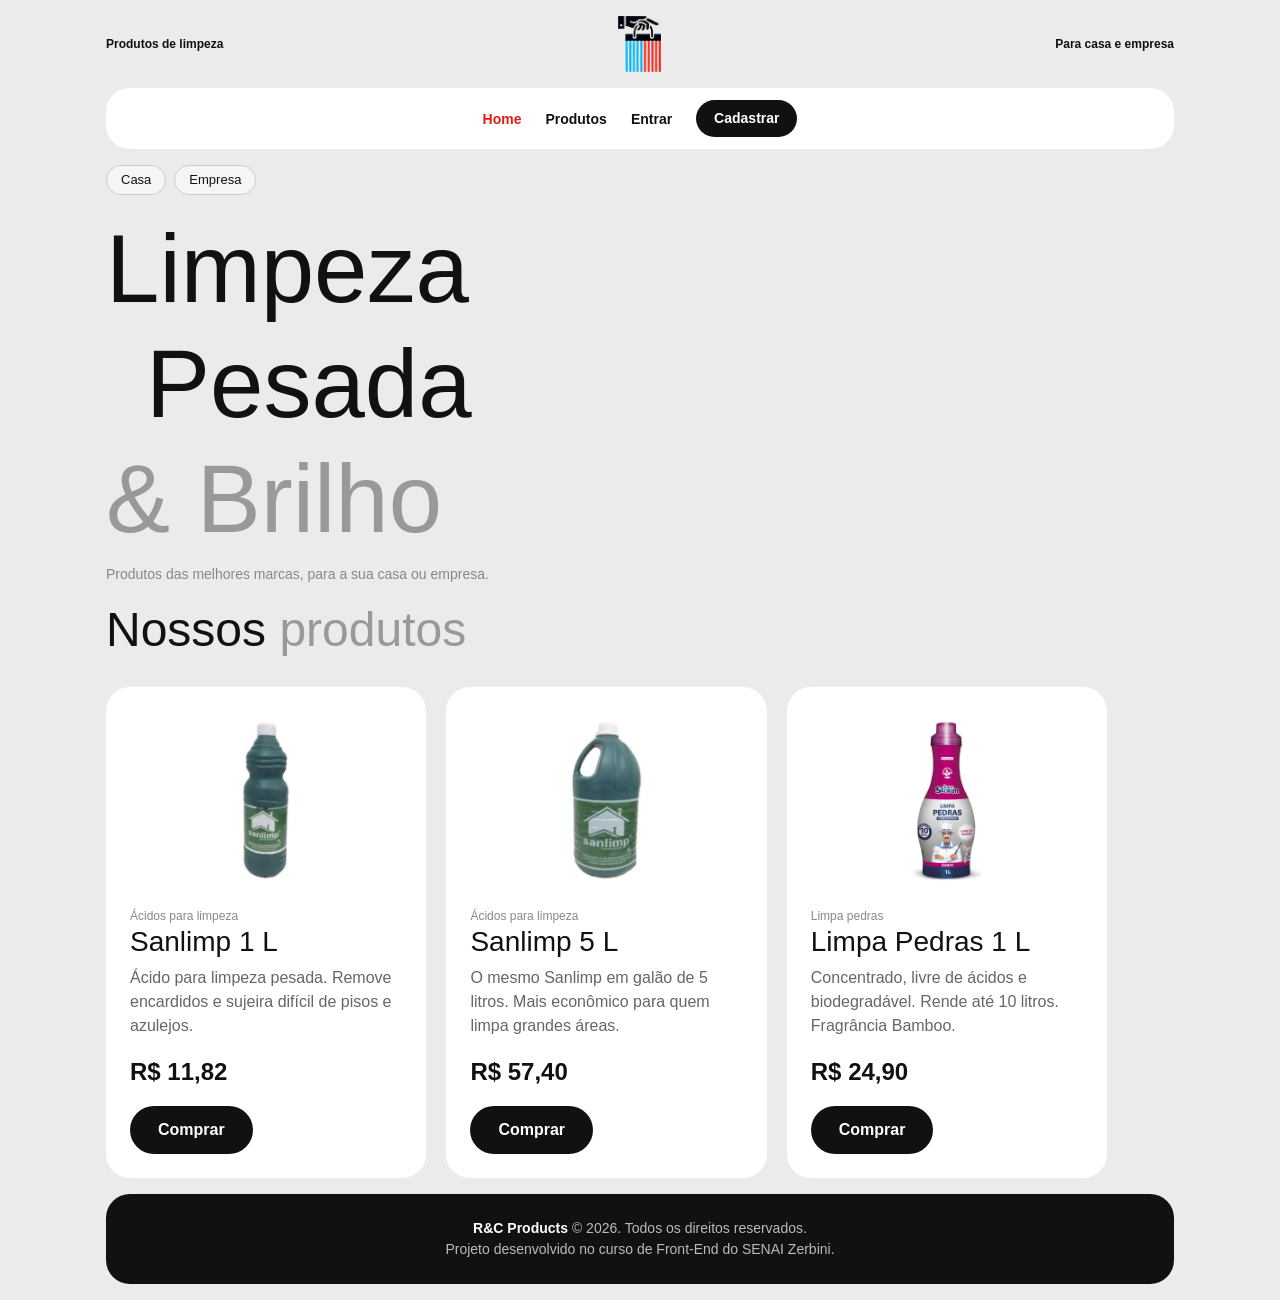
<file: index.html>
<!DOCTYPE html>
<html lang="pt-BR">

<head>
    <meta charset="UTF-8">
    <meta name="viewport" content="width=device-width, initial-scale=1.0">
    <title>R&amp;C Products | Home</title>
    <link href="https://cdn.jsdelivr.net/npm/bootstrap@5.3.8/dist/css/bootstrap.min.css" rel="stylesheet" integrity="sha384-sRIl4kxILFvY47J16cr9ZwB07vP4J8+LH7qKQnuqkuIAvNWLzeN8tE5YBujZqJLB" crossorigin="anonymous">
    <link rel="stylesheet" href="style.css">
</head>

<body>

    <header class="topo">
        <p class="topo_texto">Produtos de limpeza</p>

        <a href="index.html" class="logo">
            <img src="assets/logo_icone.png" alt="Logo da R&amp;C Products">
        </a>

        <p class="topo_texto topo_texto_direita">Para casa e empresa</p>
    </header>

    <nav class="menu">
        <ul>
            <li><a href="index.html" class="menu_ativo">Home</a></li>
            <li><a href="produto/produto.html">Produtos</a></li>
            <li><a href="login/login.html">Entrar</a></li>
            <li><a href="cadastro/cadastro.html" class="menu_pilula">Cadastrar</a></li>
        </ul>
    </nav>

    <main class="principal">

        <article class="destaque">
            <ul class="etiquetas">
                <li class="etiqueta">Casa</li>
                <li class="etiqueta">Empresa</li>
            </ul>

            <h1 class="titulo_gigante">
                <span>Limpeza</span>
                <span class="titulo_recuo">Pesada</span>
                <span class="titulo_cinza">&amp; Brilho</span>
            </h1>

            <p class="texto_pequeno">Produtos das melhores marcas, para a sua casa ou empresa.</p>


        </article>

        <section class="produtos">
            <h2 class="titulo_secao">Nossos <span class="titulo_cinza">produtos</span></h2>

            <article class="produto">
                <img src="assets/sanlimp_1l.png" alt="Frasco de 1 litro do Sanlimp">
                <p class="categoria">Ácidos para limpeza</p>
                <h3>Sanlimp 1 L</h3>
                <p class="descricao">Ácido para limpeza pesada. Remove encardidos e sujeira difícil de pisos e azulejos.</p>
                <p class="preco"><strong>R$ 11,82</strong></p>
                <a href="login/login.html" class="botao">Comprar</a>
            </article>

            <article class="produto">
                <img src="assets/sanlimp_5l.png" alt="Galão de 5 litros do Sanlimp">
                <p class="categoria">Ácidos para limpeza</p>
                <h3>Sanlimp 5 L</h3>
                <p class="descricao">O mesmo Sanlimp em galão de 5 litros. Mais econômico para quem limpa grandes áreas.</p>
                <p class="preco"><strong>R$ 57,40</strong></p>
                <a href="login/login.html" class="botao">Comprar</a>
            </article>

            <article class="produto">
                <img src="assets/limpa_pedras.png" alt="Frasco do Limpa Pedras Super Storm 1 litro">
                <p class="categoria">Limpa pedras</p>
                <h3>Limpa Pedras 1 L</h3>
                <p class="descricao">Concentrado, livre de ácidos e biodegradável. Rende até 10 litros. Fragrância Bamboo.</p>
                <p class="preco"><strong>R$ 24,90</strong></p>
                <a href="login/login.html" class="botao">Comprar</a>
            </article>
        </section>

    </main>

    <footer class="rodape">
        <p><strong>R&amp;C Products</strong> &copy; 2026. Todos os direitos reservados.</p>
        <p>Projeto desenvolvido no curso de Front-End do SENAI Zerbini.</p>
    </footer>
<script src="https://cdn.jsdelivr.net/npm/bootstrap@5.3.8/dist/js/bootstrap.bundle.min.js" integrity="sha384-FKyoEForCGlyvwx9Hj09JcYn3nv7wiPVlz7YYwJrWVcXK/BmnVDxM+D2scQbITxI" crossorigin="anonymous"></script>
</body>

</html>
</file>
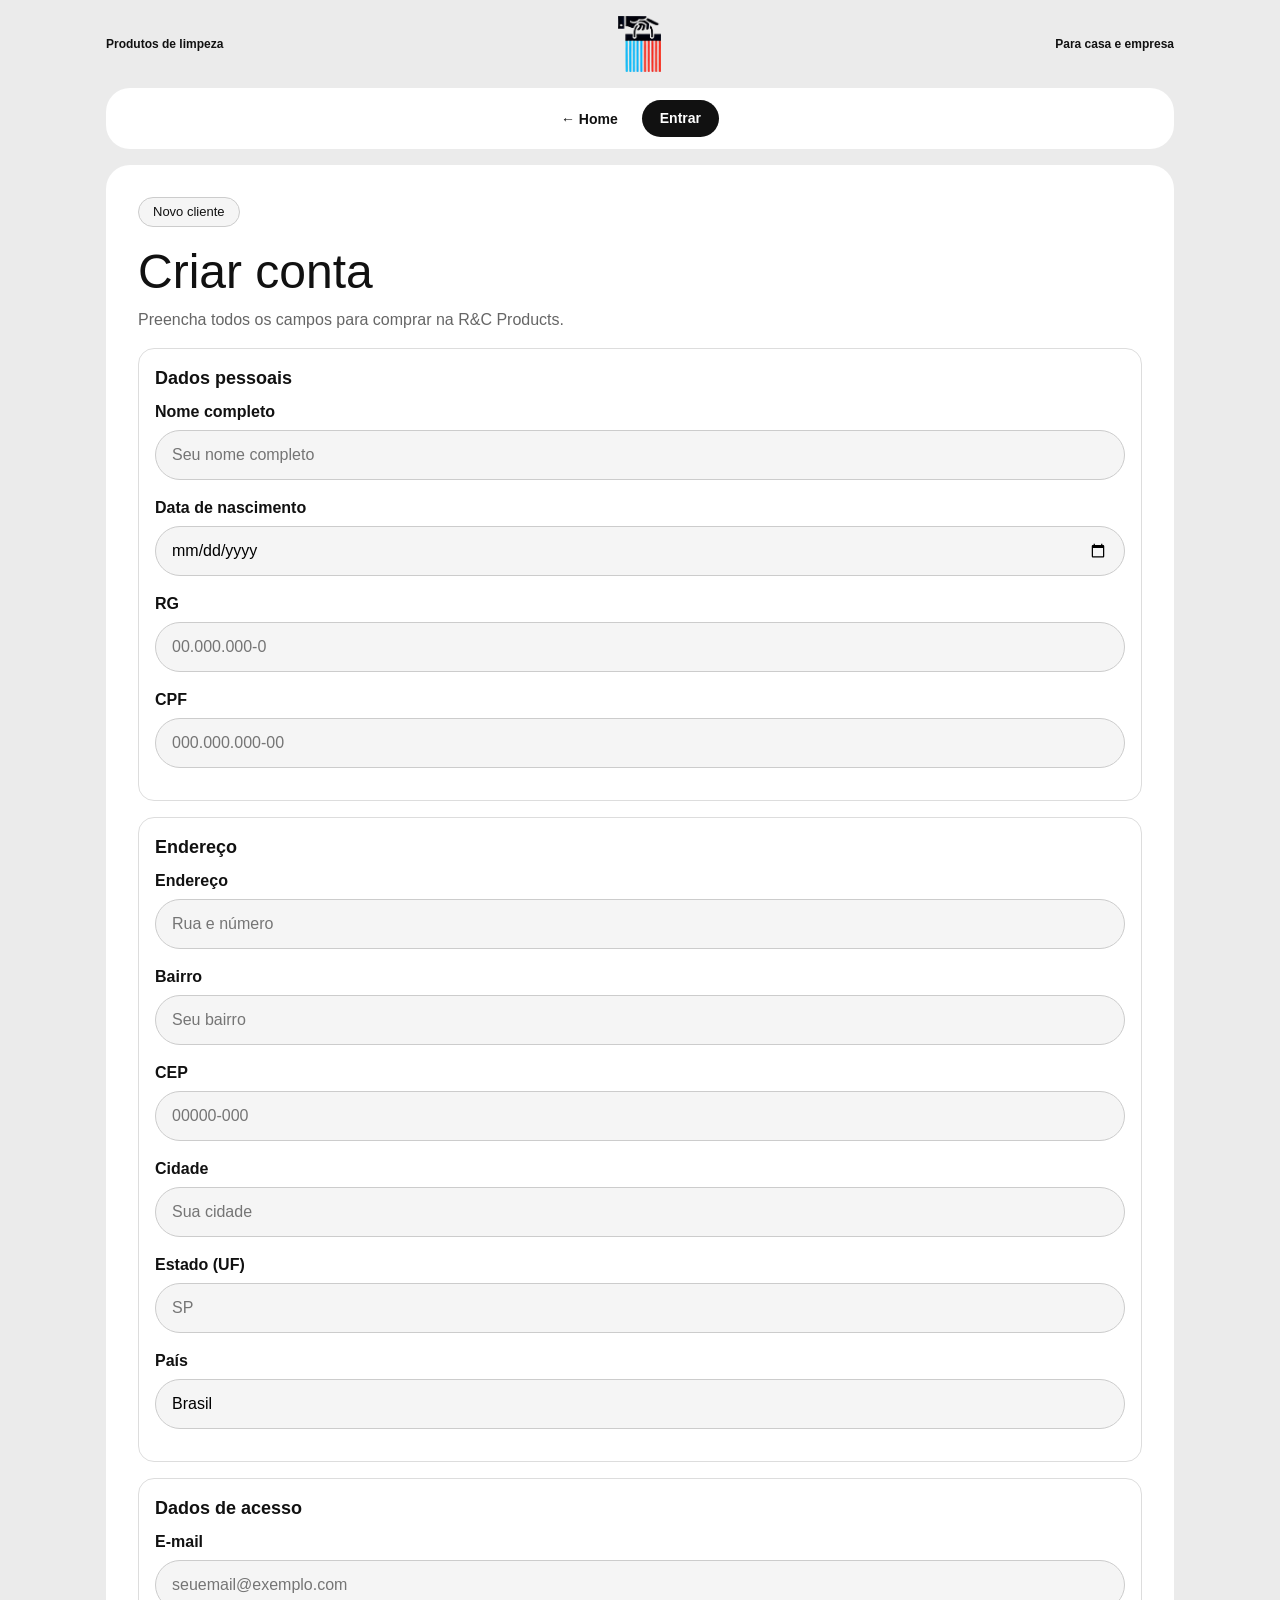
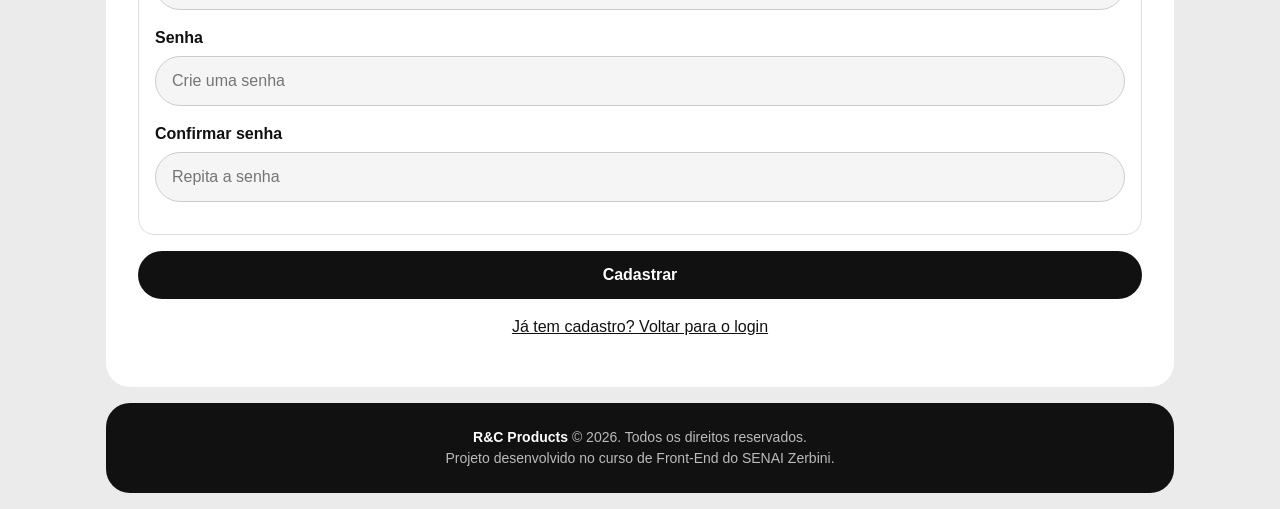
<file: cadastro/cadastro.html>
<!DOCTYPE html>
<html lang="pt-BR">

<head>
    <meta charset="UTF-8">
    <meta name="viewport" content="width=device-width, initial-scale=1.0">
    <title>R&amp;C Products | Cadastro</title>
    <link href="https://cdn.jsdelivr.net/npm/bootstrap@5.3.8/dist/css/bootstrap.min.css" rel="stylesheet" integrity="sha384-sRIl4kxILFvY47J16cr9ZwB07vP4J8+LH7qKQnuqkuIAvNWLzeN8tE5YBujZqJLB" crossorigin="anonymous">
    <link rel="stylesheet" href="style.css">
</head>

<body>

    <header class="topo">
        <p class="topo_texto">Produtos de limpeza</p>

        <a href="../index.html" class="logo">
            <img src="../assets/logo_icone.png" alt="Logo da R&amp;C Products">
        </a>

        <p class="topo_texto topo_texto_direita">Para casa e empresa</p>
    </header>

    <nav class="menu">
        <ul>
            <li><a href="../index.html">&larr; Home</a></li>
            <li><a href="../login/login.html" class="menu_pilula">Entrar</a></li>
        </ul>
    </nav>

    <main class="principal">

        <section class="cartao">
            <p class="etiqueta">Novo cliente</p>
            <h1>Criar conta</h1>
            <p class="subtitulo">Preencha todos os campos para comprar na R&amp;C Products.</p>

            <form onsubmit="alert('Cadastro realizado com sucesso! Agora é só entrar.'); window.location.href = '../login/login.html'; return false;">

                <fieldset>
                    <legend>Dados pessoais</legend>

                    <label for="nome" class="campo">
                        Nome completo
                        <input type="text" id="nome" name="nome" placeholder="Seu nome completo" required>
                    </label>

                    <label for="nascimento" class="campo">
                        Data de nascimento
                        <input type="date" id="nascimento" name="nascimento" required>
                    </label>

                    <label for="rg" class="campo">
                        RG
                        <input type="text" id="rg" name="rg" placeholder="00.000.000-0" maxlength="12" required>
                    </label>

                    <label for="cpf" class="campo">
                        CPF
                        <input type="text" id="cpf" name="cpf" placeholder="000.000.000-00" maxlength="14" required>
                    </label>
                </fieldset>

                <fieldset>
                    <legend>Endereço</legend>

                    <label for="endereco" class="campo">
                        Endereço
                        <input type="text" id="endereco" name="endereco" placeholder="Rua e número" required>
                    </label>

                    <label for="bairro" class="campo">
                        Bairro
                        <input type="text" id="bairro" name="bairro" placeholder="Seu bairro" required>
                    </label>

                    <label for="cep" class="campo">
                        CEP
                        <input type="text" id="cep" name="cep" placeholder="00000-000" maxlength="9" required>
                    </label>

                    <label for="cidade" class="campo">
                        Cidade
                        <input type="text" id="cidade" name="cidade" placeholder="Sua cidade" required>
                    </label>

                    <label for="estado" class="campo">
                        Estado (UF)
                        <input type="text" id="estado" name="estado" placeholder="SP" maxlength="2" required>
                    </label>

                    <label for="pais" class="campo">
                        País
                        <input type="text" id="pais" name="pais" value="Brasil" required>
                    </label>
                </fieldset>

                <fieldset>
                    <legend>Dados de acesso</legend>

                    <label for="email" class="campo">
                        E-mail
                        <input type="email" id="email" name="email" placeholder="seuemail@exemplo.com" required>
                    </label>

                    <label for="senha" class="campo">
                        Senha
                        <input type="password" id="senha" name="senha" placeholder="Crie uma senha" minlength="6" required>
                    </label>

                    <label for="confirmar_senha" class="campo">
                        Confirmar senha
                        <input type="password" id="confirmar_senha" name="confirmar_senha" placeholder="Repita a senha" minlength="6" required>
                    </label>
                </fieldset>

                <button type="submit" class="botao">Cadastrar</button>
            </form>

            <ul class="links_apoio">
                <li><a href="../login/login.html">Já tem cadastro? Voltar para o login</a></li>
            </ul>
        </section>

    </main>

    <footer class="rodape">
        <p><strong>R&amp;C Products</strong> &copy; 2026. Todos os direitos reservados.</p>
        <p>Projeto desenvolvido no curso de Front-End do SENAI Zerbini.</p>
    </footer>
<script src="https://cdn.jsdelivr.net/npm/bootstrap@5.3.8/dist/js/bootstrap.bundle.min.js" integrity="sha384-FKyoEForCGlyvwx9Hj09JcYn3nv7wiPVlz7YYwJrWVcXK/BmnVDxM+D2scQbITxI" crossorigin="anonymous"></script>
</body>

</html>
</file>
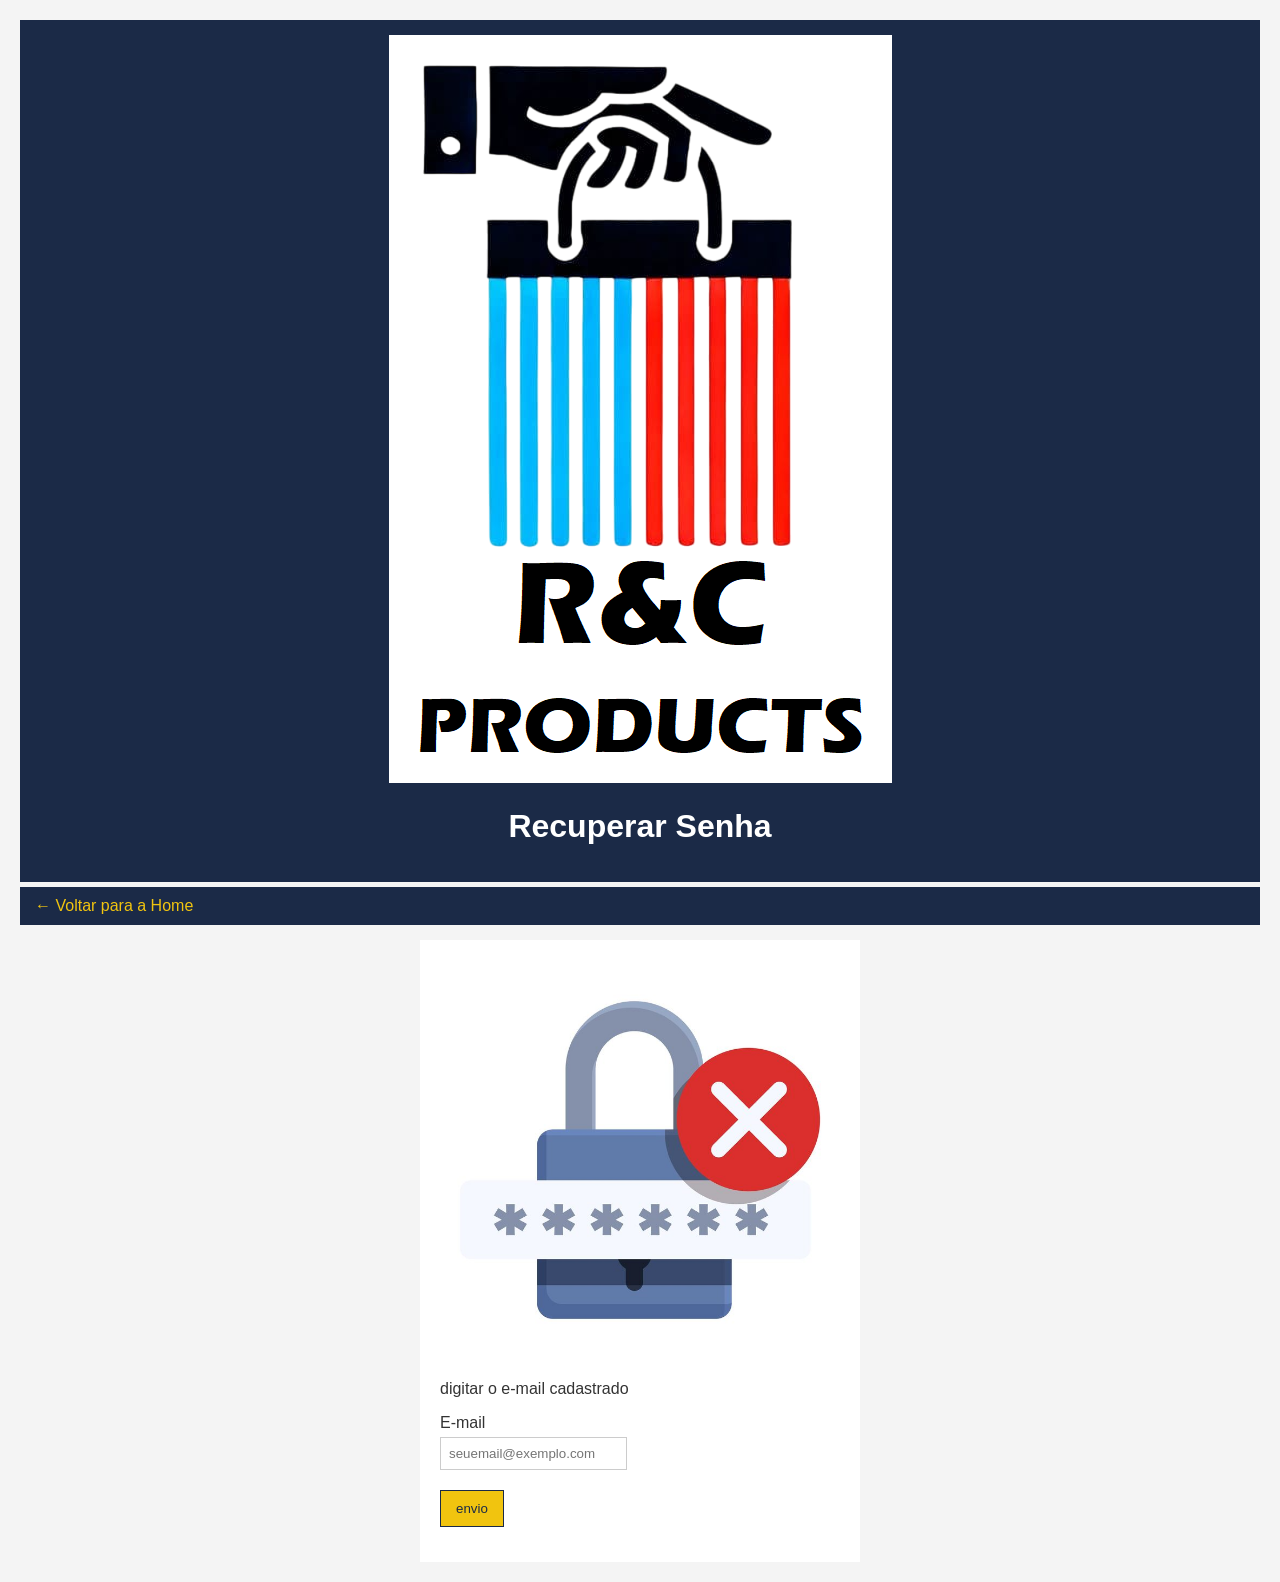
<file: esqueci-Senha/esqueci-senha.html>
<!DOCTYPE html>
<html lang="en">

<head>
    <meta charset="UTF-8">
    <meta name="viewport" content="width=device-width, initial-scale=1.0">
    <title>Document</title>
    <link rel="stylesheet" href="style.css">
</head>

<body>
    <header class="topo">
        <img src="../assets/logo.png" alt="logo" height="100">
        <h1>Recuperar Senha</h1>
    </header>
    <nav class="menu">
        <ul>
            <li><a href="../index.html">&larr; Voltar para a Home</a></li>
        </ul>
    </nav>

    <main class="Recuperar Senha">
        <section>
            <img src="../assets/esqueci-senha-img.png" alt="login-img">
            <p>digitar o e-mail cadastrado</p>
        <section>
        <section>
            <form onsubmit="alert('Login realizado com sucesso!'); window.location.href = '../index.html'; return false;">
            <label for="email">E-mail</label>
            <input type="email" id="email" placeholder="seuemail@exemplo.com" required>
        </section>
        <section>
            <button type="submit" class="botao">envio</button>
        </section>
        </main>
</body>

</html>
</file>
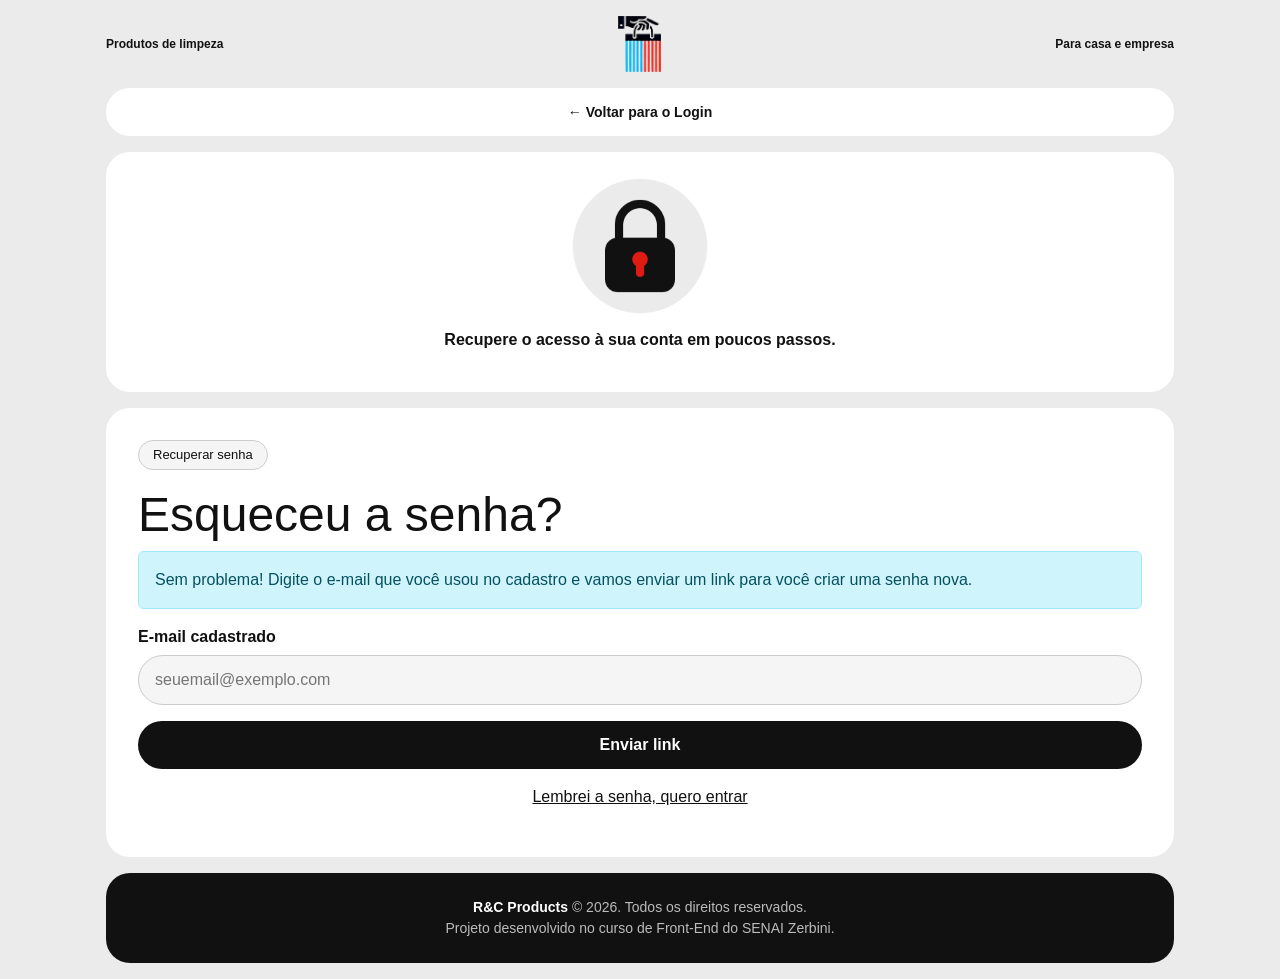
<file: esqueci_senha/esqueci_senha.html>
<!DOCTYPE html>
<html lang="pt-BR">

<head>
    <meta charset="UTF-8">
    <meta name="viewport" content="width=device-width, initial-scale=1.0">
    <title>R&amp;C Products | Recuperar senha</title>
    <link href="https://cdn.jsdelivr.net/npm/bootstrap@5.3.8/dist/css/bootstrap.min.css" rel="stylesheet" integrity="sha384-sRIl4kxILFvY47J16cr9ZwB07vP4J8+LH7qKQnuqkuIAvNWLzeN8tE5YBujZqJLB" crossorigin="anonymous">
    <link rel="stylesheet" href="style.css">
</head>

<body>

    <header class="topo">
        <p class="topo_texto">Produtos de limpeza</p>

        <a href="../index.html" class="logo">
            <img src="../assets/logo_icone.png" alt="Logo da R&amp;C Products">
        </a>

        <p class="topo_texto topo_texto_direita">Para casa e empresa</p>
    </header>

    <nav class="menu">
        <ul>
            <li><a href="../login/login.html">&larr; Voltar para o Login</a></li>
        </ul>
    </nav>

    <aside class="lateral">
        <figure class="lateral_figura">
            <img src="../assets/cadeado.png" alt="Ilustração de um cadeado">
            <figcaption>Recupere o acesso à sua conta em poucos passos.</figcaption>
        </figure>
    </aside>

    <main class="principal">

        <section class="cartao">
            <p class="etiqueta">Recuperar senha</p>
            <h1>Esqueceu a senha?</h1>

            <p class="alert alert-info" role="alert">
                Sem problema! Digite o e-mail que você usou no cadastro
                e vamos enviar um link para você criar uma senha nova.
            </p>

            <form>
                <label for="email" class="campo">
                    E-mail cadastrado
                    <input type="email" id="email" name="email" placeholder="seuemail@exemplo.com" required>
                </label>

                <button type="submit" class="botao"
                    onclick="if (this.form.checkValidity()) { alert('Pronto! Enviamos o link para o seu e-mail.'); window.location.href = '../login/login.html'; return false; }">
                    Enviar link
                </button>
            </form>

            <ul class="links_apoio">
                <li><a href="../login/login.html">Lembrei a senha, quero entrar</a></li>
            </ul>
        </section>

    </main>

    <footer class="rodape">
        <p><strong>R&amp;C Products</strong> &copy; 2026. Todos os direitos reservados.</p>
        <p>Projeto desenvolvido no curso de Front-End do SENAI Zerbini.</p>
    </footer>
<script src="https://cdn.jsdelivr.net/npm/bootstrap@5.3.8/dist/js/bootstrap.bundle.min.js" integrity="sha384-FKyoEForCGlyvwx9Hj09JcYn3nv7wiPVlz7YYwJrWVcXK/BmnVDxM+D2scQbITxI" crossorigin="anonymous"></script>
</body>

</html>
</file>
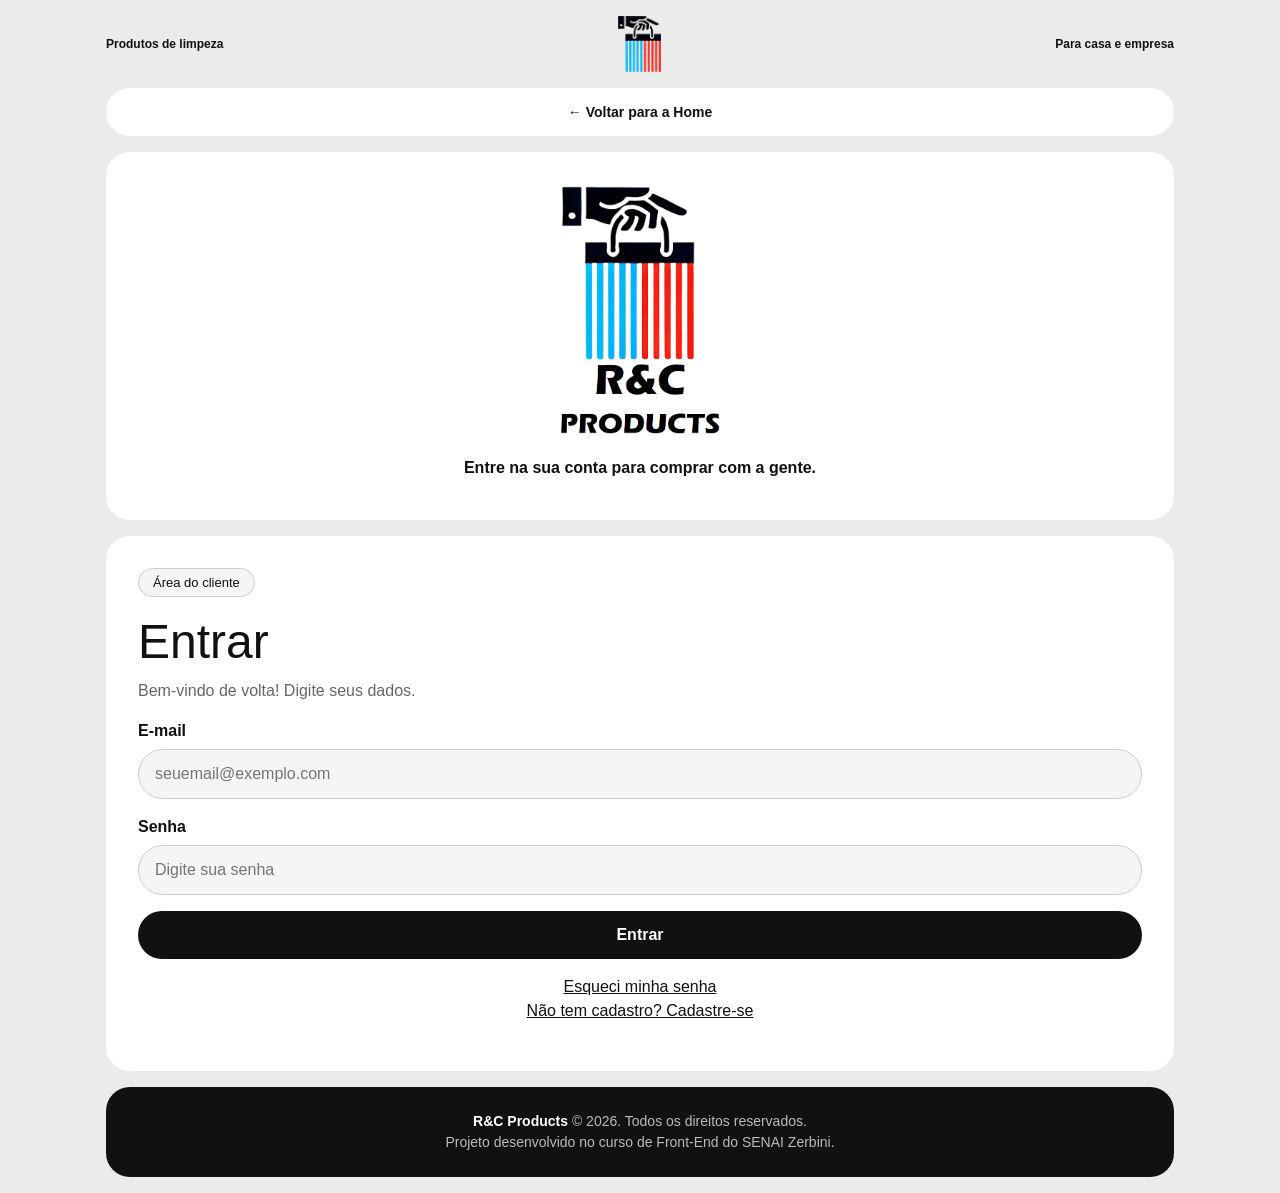
<file: login/login.html>
<!DOCTYPE html>
<html lang="pt-BR">

<head>
    <meta charset="UTF-8">
    <meta name="viewport" content="width=device-width, initial-scale=1.0">
    <title>R&amp;C Products | Entrar</title>
    <link href="https://cdn.jsdelivr.net/npm/bootstrap@5.3.8/dist/css/bootstrap.min.css" rel="stylesheet" integrity="sha384-sRIl4kxILFvY47J16cr9ZwB07vP4J8+LH7qKQnuqkuIAvNWLzeN8tE5YBujZqJLB" crossorigin="anonymous">
    <link rel="stylesheet" href="style.css">
</head>

<body>

    <header class="topo">
        <p class="topo_texto">Produtos de limpeza</p>

        <a href="../index.html" class="logo">
            <img src="../assets/logo_icone.png" alt="Logo da R&amp;C Products">
        </a>

        <p class="topo_texto topo_texto_direita">Para casa e empresa</p>
    </header>

    <nav class="menu">
        <ul>
            <li><a href="../index.html">&larr; Voltar para a Home</a></li>
        </ul>
    </nav>

    <aside class="lateral">
        <figure class="lateral_figura">
            <img src="../assets/logo.png" alt="Logo da R&amp;C Products: mão segurando uma sacola de compras">
            <figcaption>Entre na sua conta para comprar com a gente.</figcaption>
        </figure>
    </aside>

    <main class="principal">

        <section class="cartao">
            <p class="etiqueta">Área do cliente</p>
            <h1>Entrar</h1>
            <p class="subtitulo">Bem-vindo de volta! Digite seus dados.</p>

            <form onsubmit="alert('Login realizado com sucesso!'); window.location.href = '../index.html'; return false;">

                <label for="email" class="campo">
                    E-mail
                    <input type="email" id="email" name="email" placeholder="seuemail@exemplo.com" required>
                </label>

                <label for="senha" class="campo">
                    Senha
                    <input type="password" id="senha" name="senha" placeholder="Digite sua senha" required>
                </label>

                <button type="submit" class="botao">Entrar</button>
            </form>

            <ul class="links_apoio">
                <li><a href="../esqueci_senha/esqueci_senha.html">Esqueci minha senha</a></li>
                <li><a href="../cadastro/cadastro.html">Não tem cadastro? Cadastre-se</a></li>
            </ul>
        </section>

    </main>

    <footer class="rodape">
        <p><strong>R&amp;C Products</strong> &copy; 2026. Todos os direitos reservados.</p>
        <p>Projeto desenvolvido no curso de Front-End do SENAI Zerbini.</p>
    </footer>
<script src="https://cdn.jsdelivr.net/npm/bootstrap@5.3.8/dist/js/bootstrap.bundle.min.js" integrity="sha384-FKyoEForCGlyvwx9Hj09JcYn3nv7wiPVlz7YYwJrWVcXK/BmnVDxM+D2scQbITxI" crossorigin="anonymous"></script>
</body>

</html>
</file>
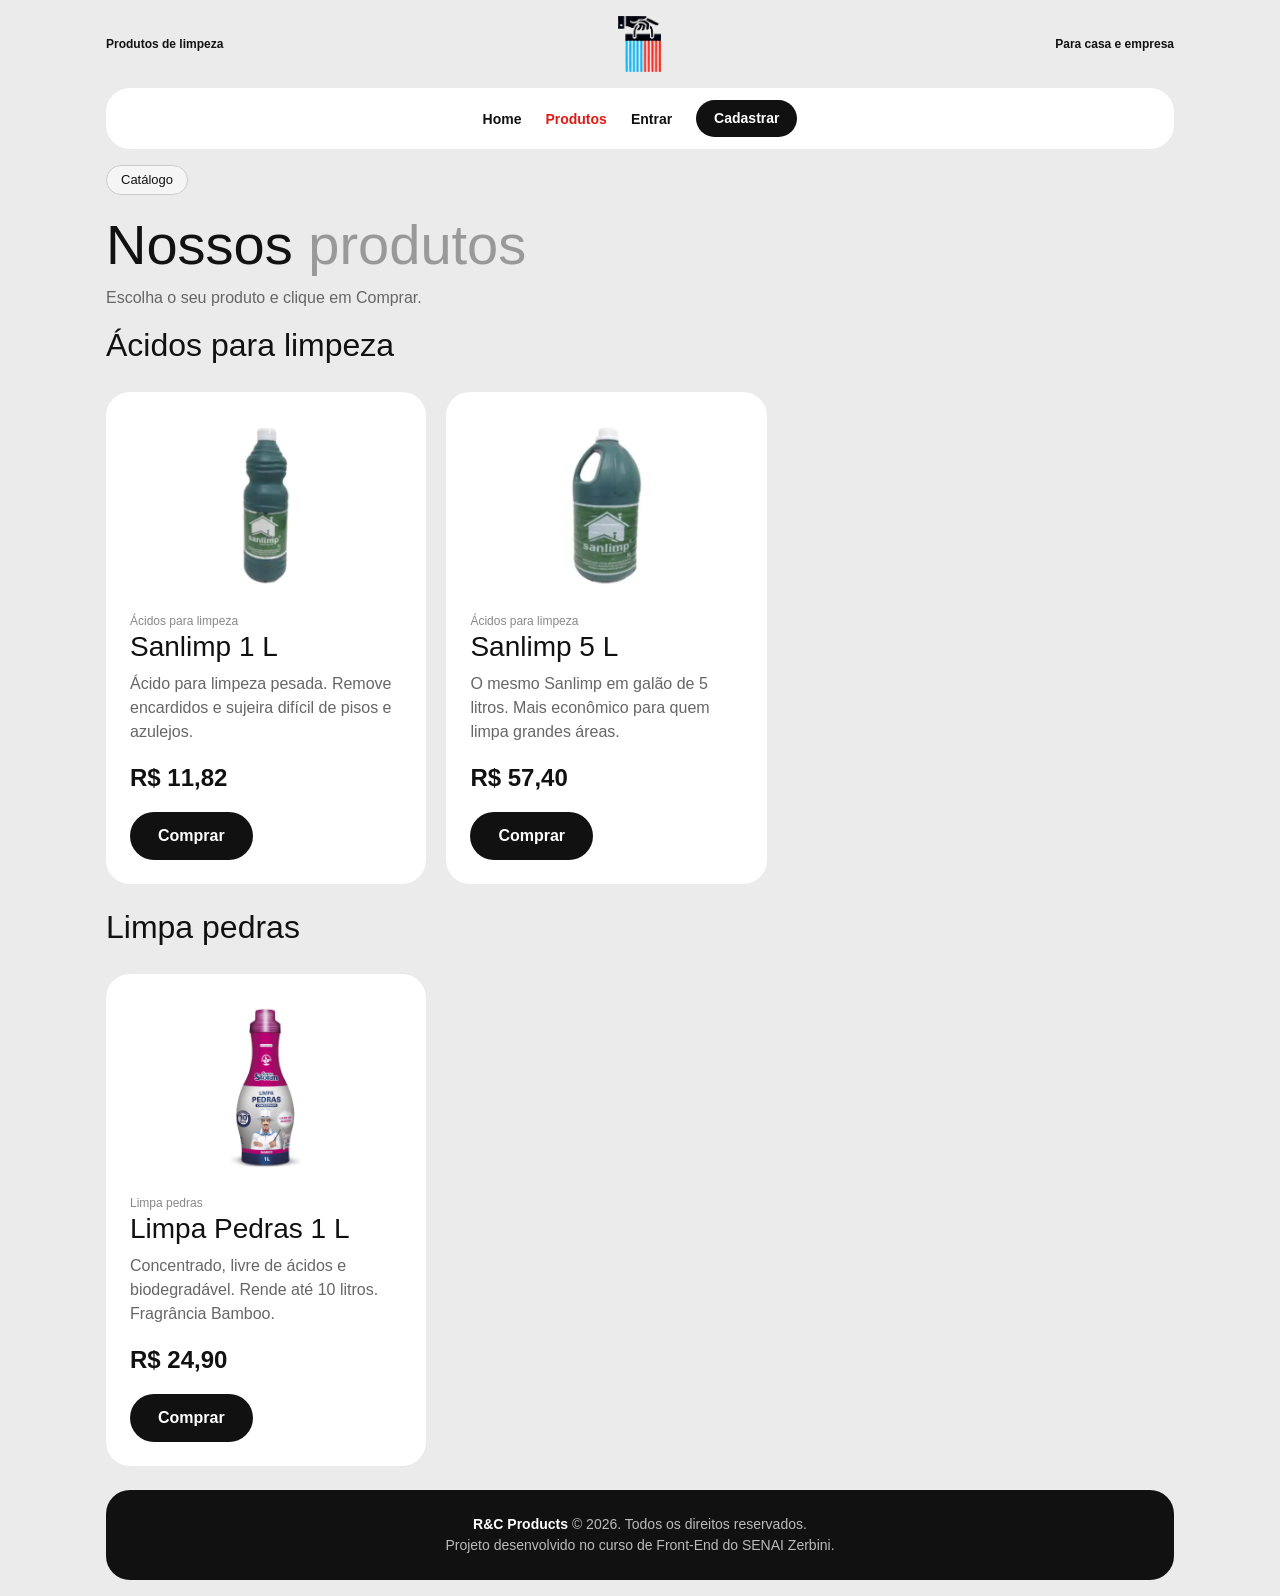
<file: produto/produto.html>
<!DOCTYPE html>
<html lang="pt-BR">

<head>
    <meta charset="UTF-8">
    <meta name="viewport" content="width=device-width, initial-scale=1.0">
    <title>R&amp;C Products | Produtos</title>
    <link href="https://cdn.jsdelivr.net/npm/bootstrap@5.3.8/dist/css/bootstrap.min.css" rel="stylesheet" integrity="sha384-sRIl4kxILFvY47J16cr9ZwB07vP4J8+LH7qKQnuqkuIAvNWLzeN8tE5YBujZqJLB" crossorigin="anonymous">
    <link rel="stylesheet" href="style.css">
</head>

<body>

    <header class="topo">
        <p class="topo_texto">Produtos de limpeza</p>

        <a href="../index.html" class="logo">
            <img src="../assets/logo_icone.png" alt="Logo da R&amp;C Products">
        </a>

        <p class="topo_texto topo_texto_direita">Para casa e empresa</p>
    </header>

    <nav class="menu">
        <ul>
            <li><a href="../index.html">Home</a></li>
            <li><a href="produto.html" class="menu_ativo">Produtos</a></li>
            <li><a href="../login/login.html">Entrar</a></li>
            <li><a href="../cadastro/cadastro.html" class="menu_pilula">Cadastrar</a></li>
        </ul>
    </nav>

    <main class="principal">

        <p class="etiqueta">Catálogo</p>
        <h1 class="titulo_secao">Nossos <span class="titulo_cinza">produtos</span></h1>
        <p class="catalogo_texto">Escolha o seu produto e clique em Comprar.</p>

        <section class="produtos">
            <h2 class="titulo_categoria">Ácidos para limpeza</h2>

            <article class="produto">
                <img src="../assets/sanlimp_1l.png" alt="Frasco de 1 litro do Sanlimp">
                <p class="categoria">Ácidos para limpeza</p>
                <h3>Sanlimp 1 L</h3>
                <p class="descricao">Ácido para limpeza pesada. Remove encardidos e sujeira difícil de pisos e azulejos.</p>
                <p class="preco"><strong>R$ 11,82</strong></p>
                <a href="../login/login.html" class="botao">Comprar</a>
            </article>

            <article class="produto">
                <img src="../assets/sanlimp_5l.png" alt="Galão de 5 litros do Sanlimp">
                <p class="categoria">Ácidos para limpeza</p>
                <h3>Sanlimp 5 L</h3>
                <p class="descricao">O mesmo Sanlimp em galão de 5 litros. Mais econômico para quem limpa grandes áreas.</p>
                <p class="preco"><strong>R$ 57,40</strong></p>
                <a href="../login/login.html" class="botao">Comprar</a>
            </article>
        </section>

        <section class="produtos">
            <h2 class="titulo_categoria">Limpa pedras</h2>

            <article class="produto">
                <img src="../assets/limpa_pedras.png" alt="Frasco do Limpa Pedras Super Storm 1 litro">
                <p class="categoria">Limpa pedras</p>
                <h3>Limpa Pedras 1 L</h3>
                <p class="descricao">Concentrado, livre de ácidos e biodegradável. Rende até 10 litros. Fragrância Bamboo.</p>
                <p class="preco"><strong>R$ 24,90</strong></p>
                <a href="../login/login.html" class="botao">Comprar</a>
            </article>
        </section>

    </main>

    <footer class="rodape">
        <p><strong>R&amp;C Products</strong> &copy; 2026. Todos os direitos reservados.</p>
        <p>Projeto desenvolvido no curso de Front-End do SENAI Zerbini.</p>
    </footer>
    <script src="https://cdn.jsdelivr.net/npm/bootstrap@5.3.8/dist/js/bootstrap.bundle.min.js" integrity="sha384-FKyoEForCGlyvwx9Hj09JcYn3nv7wiPVlz7YYwJrWVcXK/BmnVDxM+D2scQbITxI" crossorigin="anonymous"></script>
</body>

</html>
</file>
<file: style.css>
body {
    max-width: 1100px;
    margin: 0 auto;
    padding: 16px;
    font-family: Arial, sans-serif;
    color: #111111;
    background-color: #ebebeb;
}

h1,
h2,
h3 {
    font-family: Impact, sans-serif;
}

a {
    color: #111111;
}

.topo {
    display: flex;
    justify-content: space-between;
    align-items: center;
    margin-bottom: 16px;
}

.topo_texto {
    margin: 0;
    font-size: 12px;
    font-weight: bold;
}

.topo_texto_direita {
    text-align: right;
}

.logo img {
    height: 56px;
}

.menu {
    margin-bottom: 16px;
    padding: 12px;
    border-radius: 24px;
    background-color: #ffffff;
}

.menu ul {
    display: flex;
    justify-content: center;
    align-items: center;
    gap: 24px;
    margin: 0;
    padding: 0;
    list-style: none;
}

.menu a {
    font-size: 14px;
    font-weight: bold;
    text-decoration: none;
}

.menu_ativo {
    color: #e01b14;
}

.menu_pilula {
    display: inline-block;
    padding: 8px 18px;
    border-radius: 999px;
    color: #ffffff;
    background-color: #111111;
}

.etiquetas {
    display: flex;
    gap: 8px;
    padding: 0;
    list-style: none;
}

.etiqueta {
    padding: 4px 14px;
    border: 1px solid #cccccc;
    border-radius: 999px;
    font-size: 13px;
    background-color: #f5f5f5;
}

.titulo_gigante {
    font-size: 64px;
}

.titulo_gigante span {
    display: block;
}

.titulo_recuo {
    padding-left: 40px;
}

.titulo_cinza {
    color: #999999;
}

.texto_pequeno {
    font-size: 14px;
    color: #888888;
}

.destaque figure {
    text-align: center;
}

.destaque figure img {
    height: 320px;
}

.produtos {
    display: flex;
    flex-wrap: wrap;
    gap: 20px;
    margin-bottom: 16px;
}

.produtos h2 {
    width: 100%;
    font-size: 48px;
}

.produto {
    width: 100%;
    padding: 24px;
    border-radius: 24px;
    background-color: #ffffff;
}

.produto img {
    display: block;
    width: 180px;
    margin: 0 auto 16px;
}

.categoria {
    margin: 0;
    font-size: 12px;
    color: #888888;
}

.descricao {
    color: #666666;
}

.preco {
    font-size: 24px;
}

.botao {
    display: inline-block;
    padding: 12px 28px;
    border-radius: 999px;
    font-weight: bold;
    text-decoration: none;
    color: #ffffff;
    background-color: #111111;
}

.botao:hover {
    color: #ffffff;
    background-color: #e01b14;
}

.rodape {
    padding: 24px;
    border-radius: 24px;
    text-align: center;
    font-size: 14px;
    color: #bbbbbb;
    background-color: #111111;
}

.rodape p {
    margin: 0;
}

.rodape strong {
    color: #ffffff;
}

@media (min-width: 900px) {

    .titulo_gigante {
        font-size: 96px;
    }

    .produto {
        width: 30%;
    }
}
</file>
<file: cadastro/style.css>
body {
    max-width: 1100px;
    margin: 0 auto;
    padding: 16px;
    font-family: Arial, sans-serif;
    color: #111111;
    background-color: #ebebeb;
}

h1 {
    font-family: Impact, sans-serif;
    font-size: 48px;
}

a {
    color: #111111;
}

.topo {
    display: flex;
    justify-content: space-between;
    align-items: center;
    margin-bottom: 16px;
}

.topo_texto {
    margin: 0;
    font-size: 12px;
    font-weight: bold;
}

.topo_texto_direita {
    text-align: right;
}

.logo img {
    height: 56px;
}

.menu {
    margin-bottom: 16px;
    padding: 12px;
    border-radius: 24px;
    background-color: #ffffff;
}

.menu ul {
    display: flex;
    justify-content: center;
    align-items: center;
    gap: 24px;
    margin: 0;
    padding: 0;
    list-style: none;
}

.menu a {
    font-size: 14px;
    font-weight: bold;
    text-decoration: none;
}

.menu_pilula {
    display: inline-block;
    padding: 8px 18px;
    border-radius: 999px;
    color: #ffffff;
    background-color: #111111;
}

.cartao {
    margin-bottom: 16px;
    padding: 32px;
    border-radius: 24px;
    background-color: #ffffff;
}

.etiqueta {
    display: inline-block;
    padding: 4px 14px;
    border: 1px solid #cccccc;
    border-radius: 999px;
    font-size: 13px;
    background-color: #f5f5f5;
}

.subtitulo {
    color: #666666;
}

fieldset {
    margin-bottom: 16px;
    padding: 16px;
    border: 1px solid #dddddd;
    border-radius: 16px;
}

legend {
    font-size: 18px;
    font-weight: bold;
}

.campo {
    display: flex;
    flex-direction: column;
    margin-bottom: 16px;
    font-weight: bold;
}

input {
    margin-top: 6px;
    padding: 12px 16px;
    border: 1px solid #cccccc;
    border-radius: 999px;
    font-weight: normal;
    background-color: #f5f5f5;
}

.botao {
    width: 100%;
    padding: 12px;
    border: none;
    border-radius: 999px;
    font-weight: bold;
    color: #ffffff;
    background-color: #111111;
}

.botao:hover {
    background-color: #e01b14;
}

.links_apoio {
    margin-top: 16px;
    padding: 0;
    list-style: none;
    text-align: center;
}

.rodape {
    padding: 24px;
    border-radius: 24px;
    text-align: center;
    font-size: 14px;
    color: #bbbbbb;
    background-color: #111111;
}

.rodape p {
    margin: 0;
}

.rodape strong {
    color: #ffffff;
}
</file>
<file: esqueci-Senha/style.css>
body {
    font-family: Arial, sans-serif;
    background-color: #f4f4f4;
    color: #333333;
    margin: 0;
    padding: 20px;
}
header {
    background-color: #1b2a47;
    color: #ffffff;
    padding: 15px;
    text-align: center;
}
nav {
    background-color: #1b2a47;
    padding: 5px 15px;
    margin-top: 5px;
}
nav ul {
    list-style-type: none;
    padding: 0;
    margin: 5px 0;
}
nav li {
    display: inline;
    margin-right: 15px;
}
nav a {
    color: #f1c40f;
    text-decoration: none;
}
main {
    background-color: #ffffff;
    padding: 20px;
    margin-top: 15px;
    max-width: 400px;
    margin-left: auto;
    margin-right: auto;
}
label {
    display: block;
    margin-top: 10px;
    margin-bottom: 5px;
}
input {
    display: block;
    padding: 8px;
    border: 1px solid #cccccc;
    max-width: 100%;
    margin-bottom: 5px;
}
.botao {
    display: inline-block;
    background-color: #f1c40f;
    color: #1b2a47;
    padding: 10px 15px;
    border: 1px solid #1b2a47;
    text-decoration: none;
    margin-top: 15px;
    margin-bottom: 15px;
}
main a {
    display: block;
    color: #1b2a47;
    margin-bottom: 5px;
}
img {
    max-width: 100%;
    height: auto;
}
footer {
    text-align: center;
    padding: 10px;
    margin-top: 20px;
    background-color: #1b2a47;
    color: #ffffff;
}
</file>
<file: esqueci_senha/style.css>
body {
    max-width: 1100px;
    margin: 0 auto;
    padding: 16px;
    font-family: Arial, sans-serif;
    color: #111111;
    background-color: #ebebeb;
}

h1 {
    font-family: Impact, sans-serif;
    font-size: 48px;
}

a {
    color: #111111;
}

.topo {
    display: flex;
    justify-content: space-between;
    align-items: center;
    margin-bottom: 16px;
}

.topo_texto {
    margin: 0;
    font-size: 12px;
    font-weight: bold;
}

.topo_texto_direita {
    text-align: right;
}

.logo img {
    height: 56px;
}

.menu {
    margin-bottom: 16px;
    padding: 12px;
    border-radius: 24px;
    background-color: #ffffff;
}

.menu ul {
    display: flex;
    justify-content: center;
    margin: 0;
    padding: 0;
    list-style: none;
}

.menu a {
    font-size: 14px;
    font-weight: bold;
    text-decoration: none;
}

.lateral {
    margin-bottom: 16px;
    padding: 24px;
    border-radius: 24px;
    text-align: center;
    background-color: #ffffff;
}

.lateral img {
    width: 140px;
}

.lateral figcaption {
    margin-top: 12px;
    font-weight: bold;
}

.cartao {
    margin-bottom: 16px;
    padding: 32px;
    border-radius: 24px;
    background-color: #ffffff;
}

.etiqueta {
    display: inline-block;
    padding: 4px 14px;
    border: 1px solid #cccccc;
    border-radius: 999px;
    font-size: 13px;
    background-color: #f5f5f5;
}

.campo {
    display: flex;
    flex-direction: column;
    margin-bottom: 16px;
    font-weight: bold;
}

input {
    margin-top: 6px;
    padding: 12px 16px;
    border: 1px solid #cccccc;
    border-radius: 999px;
    font-weight: normal;
    background-color: #f5f5f5;
}

.botao {
    width: 100%;
    padding: 12px;
    border: none;
    border-radius: 999px;
    font-weight: bold;
    color: #ffffff;
    background-color: #111111;
}

.botao:hover {
    background-color: #e01b14;
}

.links_apoio {
    margin-top: 16px;
    padding: 0;
    list-style: none;
    text-align: center;
}

.rodape {
    padding: 24px;
    border-radius: 24px;
    text-align: center;
    font-size: 14px;
    color: #bbbbbb;
    background-color: #111111;
}

.rodape p {
    margin: 0;
}

.rodape strong {
    color: #ffffff;
}
</file>
<file: login/style.css>
body {
    max-width: 1100px;
    margin: 0 auto;
    padding: 16px;
    font-family: Arial, sans-serif;
    color: #111111;
    background-color: #ebebeb;
}

h1 {
    font-family: Impact, sans-serif;
    font-size: 48px;
}

a {
    color: #111111;
}

.topo {
    display: flex;
    justify-content: space-between;
    align-items: center;
    margin-bottom: 16px;
}

.topo_texto {
    margin: 0;
    font-size: 12px;
    font-weight: bold;
}

.topo_texto_direita {
    text-align: right;
}

.logo img {
    height: 56px;
}

.menu {
    margin-bottom: 16px;
    padding: 12px;
    border-radius: 24px;
    background-color: #ffffff;
}

.menu ul {
    display: flex;
    justify-content: center;
    margin: 0;
    padding: 0;
    list-style: none;
}

.menu a {
    font-size: 14px;
    font-weight: bold;
    text-decoration: none;
}

.lateral {
    margin-bottom: 16px;
    padding: 24px;
    border-radius: 24px;
    text-align: center;
    background-color: #ffffff;
}

.lateral img {
    width: 180px;
}

.lateral figcaption {
    margin-top: 12px;
    font-weight: bold;
}

.cartao {
    margin-bottom: 16px;
    padding: 32px;
    border-radius: 24px;
    background-color: #ffffff;
}

.etiqueta {
    display: inline-block;
    padding: 4px 14px;
    border: 1px solid #cccccc;
    border-radius: 999px;
    font-size: 13px;
    background-color: #f5f5f5;
}

.subtitulo {
    color: #666666;
}

.campo {
    display: flex;
    flex-direction: column;
    margin-bottom: 16px;
    font-weight: bold;
}

input {
    margin-top: 6px;
    padding: 12px 16px;
    border: 1px solid #cccccc;
    border-radius: 999px;
    font-weight: normal;
    background-color: #f5f5f5;
}

.botao {
    width: 100%;
    padding: 12px;
    border: none;
    border-radius: 999px;
    font-weight: bold;
    color: #ffffff;
    background-color: #111111;
}

.botao:hover {
    background-color: #e01b14;
}

.links_apoio {
    margin-top: 16px;
    padding: 0;
    list-style: none;
    text-align: center;
}

.rodape {
    padding: 24px;
    border-radius: 24px;
    text-align: center;
    font-size: 14px;
    color: #bbbbbb;
    background-color: #111111;
}

.rodape p {
    margin: 0;
}

.rodape strong {
    color: #ffffff;
}
</file>
<file: produto/style.css>
body {
    max-width: 1100px;
    margin: 0 auto;
    padding: 16px;
    font-family: Arial, sans-serif;
    color: #111111;
    background-color: #ebebeb;
}

h1,
h2,
h3 {
    font-family: Impact, sans-serif;
}

a {
    color: #111111;
}

.topo {
    display: flex;
    justify-content: space-between;
    align-items: center;
    margin-bottom: 16px;
}

.topo_texto {
    margin: 0;
    font-size: 12px;
    font-weight: bold;
}

.topo_texto_direita {
    text-align: right;
}

.logo img {
    height: 56px;
}

.menu {
    margin-bottom: 16px;
    padding: 12px;
    border-radius: 24px;
    background-color: #ffffff;
}

.menu ul {
    display: flex;
    justify-content: center;
    align-items: center;
    gap: 24px;
    margin: 0;
    padding: 0;
    list-style: none;
}

.menu a {
    font-size: 14px;
    font-weight: bold;
    text-decoration: none;
}

.menu_ativo {
    color: #e01b14;
}

.menu_pilula {
    display: inline-block;
    padding: 8px 18px;
    border-radius: 999px;
    color: #ffffff;
    background-color: #111111;
}

.etiqueta {
    display: inline-block;
    padding: 4px 14px;
    border: 1px solid #cccccc;
    border-radius: 999px;
    font-size: 13px;
    background-color: #f5f5f5;
}

.titulo_secao {
    font-size: 56px;
}

.titulo_cinza {
    color: #999999;
}

.catalogo_texto {
    color: #666666;
}

.produtos {
    display: flex;
    flex-wrap: wrap;
    gap: 20px;
    margin-bottom: 24px;
}

.produtos h2 {
    width: 100%;
    font-size: 32px;
}

.produto {
    width: 100%;
    padding: 24px;
    border-radius: 24px;
    background-color: #ffffff;
}

.produto img {
    display: block;
    width: 180px;
    margin: 0 auto 16px;
}

.categoria {
    margin: 0;
    font-size: 12px;
    color: #888888;
}

.descricao {
    color: #666666;
}

.preco {
    font-size: 24px;
}

.botao {
    display: inline-block;
    padding: 12px 28px;
    border-radius: 999px;
    font-weight: bold;
    text-decoration: none;
    color: #ffffff;
    background-color: #111111;
}

.botao:hover {
    color: #ffffff;
    background-color: #e01b14;
}

.rodape {
    padding: 24px;
    border-radius: 24px;
    text-align: center;
    font-size: 14px;
    color: #bbbbbb;
    background-color: #111111;
}

.rodape p {
    margin: 0;
}

.rodape strong {
    color: #ffffff;
}

@media (min-width: 900px) {

    .produto {
        width: 30%;
    }
}
</file>
